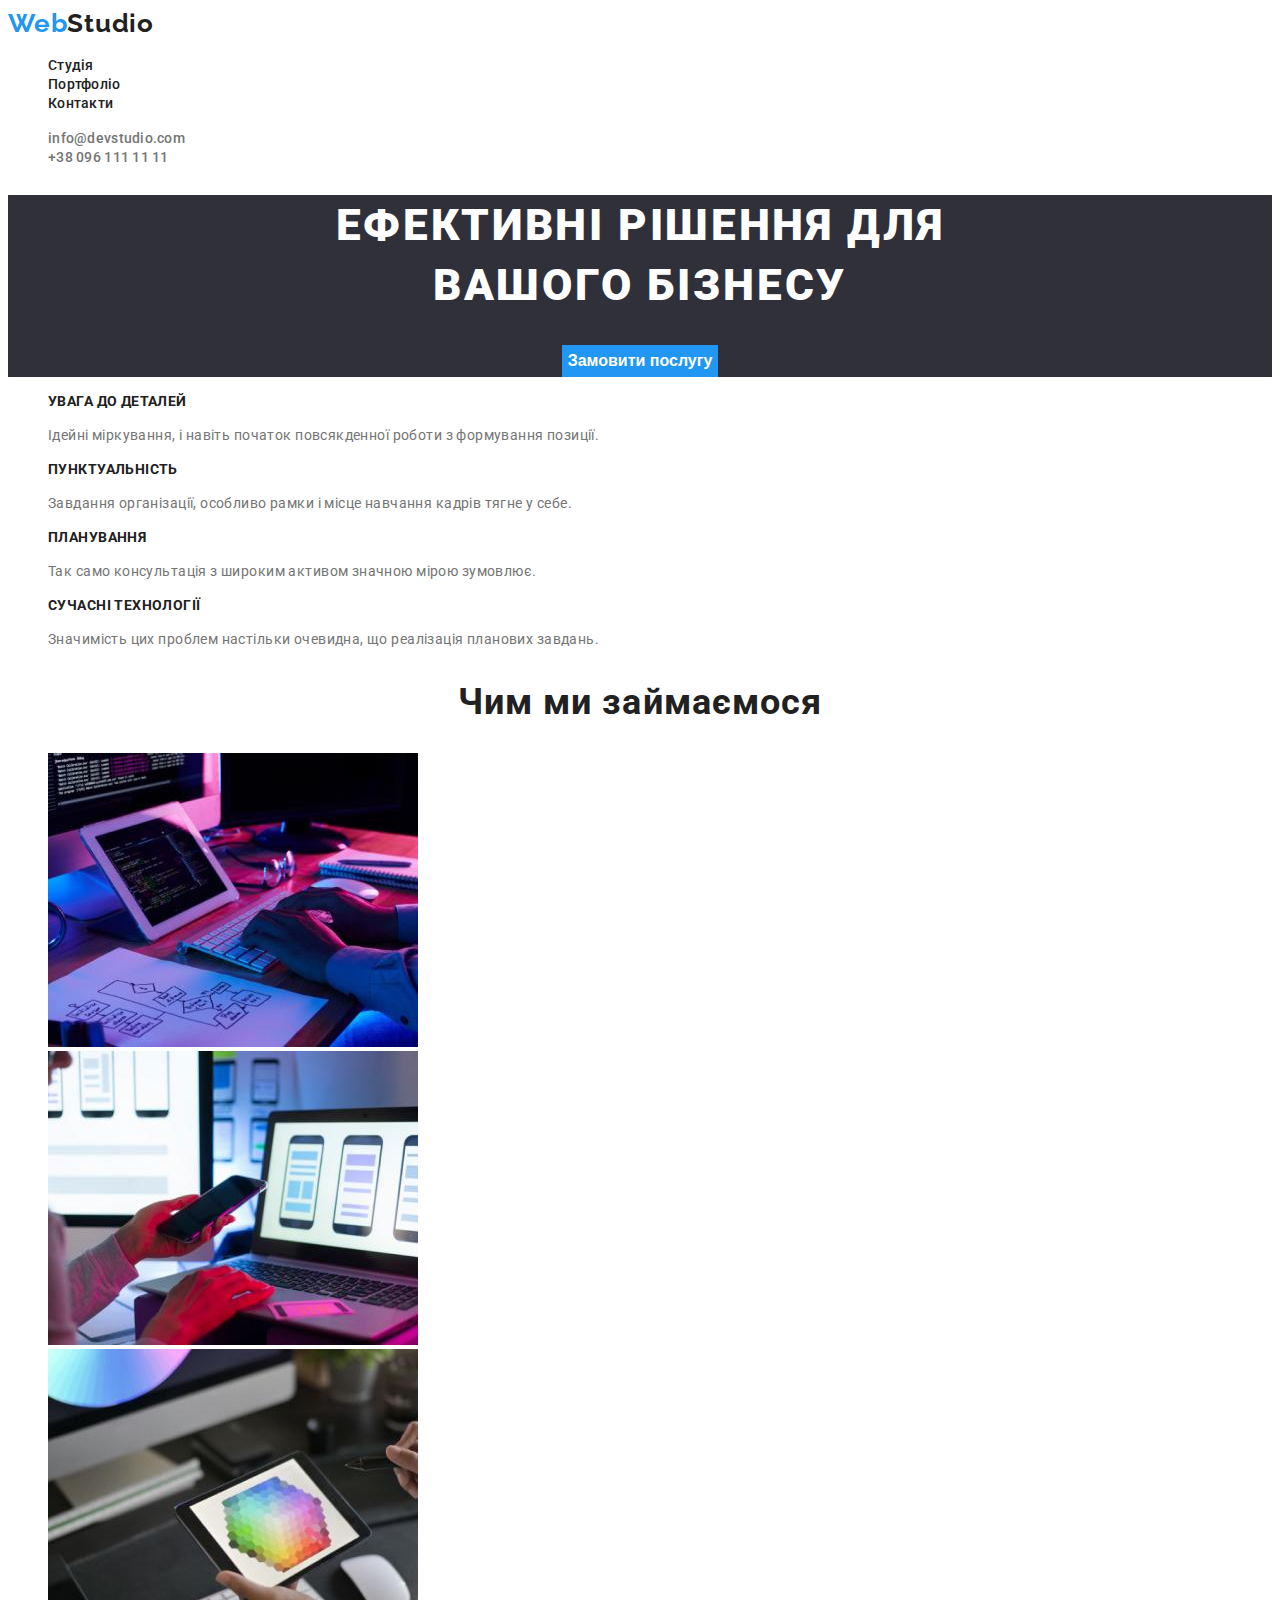
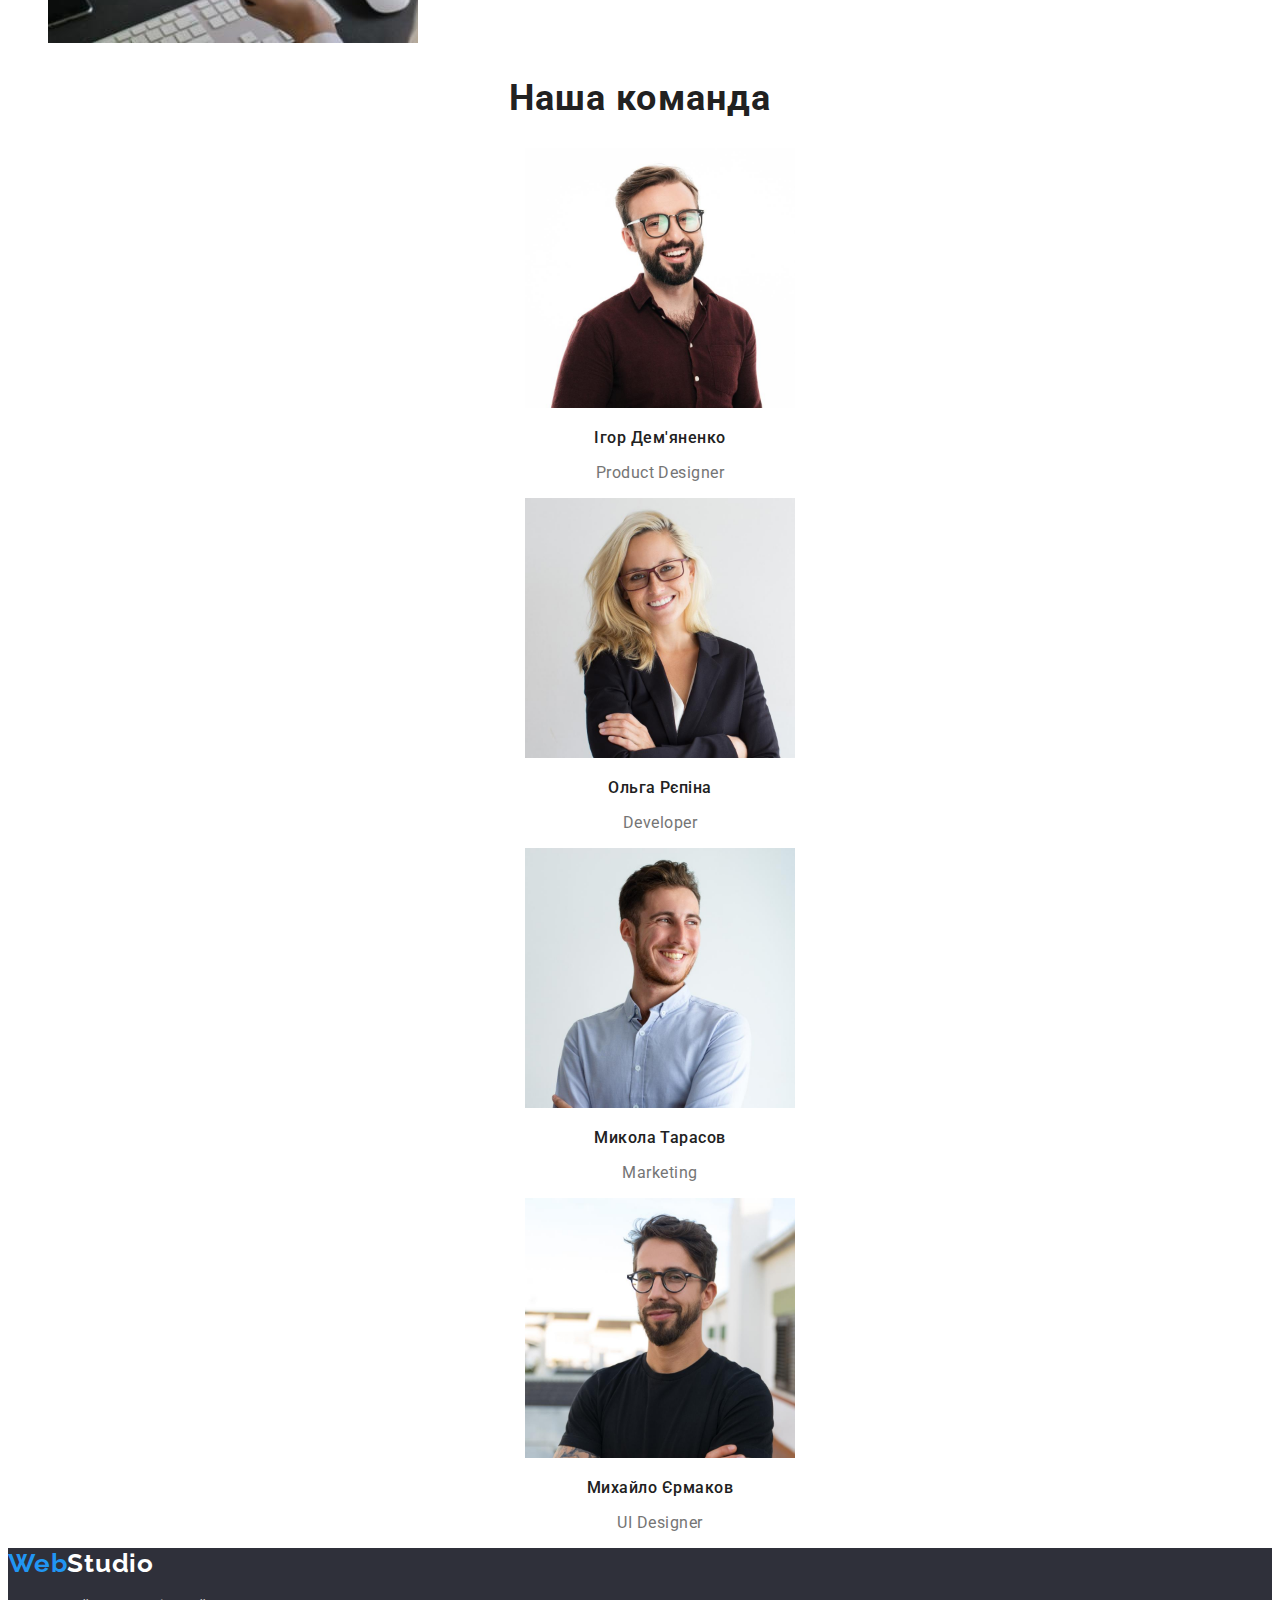
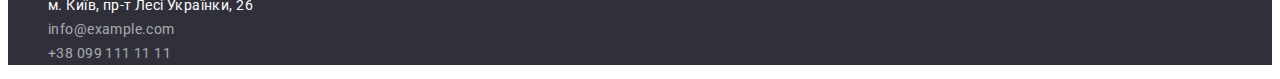
<file: index.html>
<!DOCTYPE html>
<html lang="uk">

<head>
    <meta charset="UTF-8">
    <meta http-equiv="X-UA-Compatible" content="IE=edge">
    <meta name="viewport" content="width=device-width, initial-scale=1.0">
    <title>WebStudio</title>
    <link rel="preconnect" href="https://fonts.googleapis.com">
    <link rel="preconnect" href="https://fonts.gstatic.com" crossorigin>
    <link href="https://fonts.googleapis.com/css2?family=Raleway:wght@700&family=Roboto:wght@400;500;700;900&display=swap"
        rel="stylesheet">
    <link rel="stylesheet" href="./css/styles.css">
</head>

<body>

    <header>
    
        <!--Site logo-->
        <a href="./index.html" class="site-logo-header"><span class="site-logo-blue">Web</span>Studio</a>
    
        <!--Menu navigation-->
        <nav class="navigation">
            <ul class="navigation-list li">
                <li><a href="./index.html" class="navigation-item hover">Студія</a></li>
                <li><a href="./portfolio.html" class="navigation-item hover">Портфоліо</a></li>
                <li><a href="" class="navigation-item hover">Контакти</a></li>
            </ul>
    
        </nav>
        <ul class="contact-list li">
            <li><a href="mailto:info@devstudio.com" class="contact-item hover link">info@devstudio.com</a></li>
            <li><a href="tel:+380961111111" class="contact-item hover link">+38 096 111 11 11</a></li>
        </ul>
    
    </header>

    <main>

        <section class="main-title">

            <h1 class="main-title-text">Ефективні рішення для<br>вашого бізнесу</h1>
        
            <button type="button" class="order-btn">Замовити послугу</button>
            

        </section>

        <!--Features-->
        <section class="features">

            <h2 class="visually-hidden">Особливості</h2>
            
            <ul class="features-list li">
               
                <li class="features-item">

                    <h3 class="features-title">Увага до деталей</h3>
                    <p class="features-after-title" >
                        Ідейні міркування, і навіть початок повсякденної роботи з формування позиції.
                    </p>


                </li>

                <li class="features-item">
                   
                    <h3 class="features-title">Пунктуальність</h3>
                    <p class="features-after-title" >
                        Завдання організації, особливо рамки і місце навчання кадрів тягне у себе.
                    </p>


                </li>

                <li class="features-item">
                   
                    <h3 class="features-title">Планування</h3>
                    <p class="features-after-title" >
                        Так само консультація з широким активом значною мірою зумовлює.
                    </p>

                </li>

                <li class="features-item">
                    
                    <h3 class="features-title">Сучасні технології</h3>
                    <p class="features-after-title" >
                        Значимість цих проблем настільки очевидна, що реалізація планових завдань.
                    </p>

                </li>
            </ul>

        </section>

        <!--Promo-->

        <section class="promo">
            
            <h2 class="promo-title">Чим ми займаємося</h2>
            <ul class="promo-list li">
                <li class="promo-item"><img src="./images/img1.jpg" alt="Desktop" width="370" height="294"></li>
                <li class="promo-item"><img src="./images/img2.jpg" alt="Mobile app" width="370" height="294"></li>
                <li class="promo-item"><img src="./images/img3.jpg" alt="Desing" width="370" height="294"></li>
            </ul>

        </section>

        <!--Team-->

        <section class="team">
            
            <h2 class="team-title">Наша команда</h2>

            <ul class="team-list li">

                <li class="team-item">
                    <img src="./images/ihor_demianenko.jpg" alt="Ігор Дем'яненко" width="270" height="260">
                    <h3 class="team-item-title">Ігор Дем'яненко</h3>
                    <p class="team-item-after-title">Product Designer</p>
                </li>

                <li class="team-item">
                    <img src="./images/olha_repina.jpg" alt="Ольга Рєпіна" width="270" height="260">
                    <h3 class="team-item-title">Ольга Рєпіна</h3>
                    <p class="team-item-after-title">Developer</p> 
                </li>

                <li class="team-item">
                    <img src="./images/nikolai_tarasov.jpg" alt="Микола Тарасов" width="270" height="260">
                    <h3 class="team-item-title">Микола Тарасов</h3>
                    <p class="team-item-after-title">Marketing</p>
                </li>

                <li class="team-item">
                    <img src="./images/mikhail_ermakov.jpg" alt="Михайло Єрмаков" width="270" height="260">
                    <h3 class="team-item-title">Михайло Єрмаков</h3>
                    <p class="team-item-after-title">UI Designer</p>
                </li>
                
            </ul>


        </section>


    </main>



    <footer class="footer">
    
        <!--Site logo-->
        <a href="./index.html" class="site-logo-footer"><span class="site-logo-blue">Web</span>Studio</a>
    
    
        <address class="footer-contacts">
    
            <ul class="footer-contacts-list li">
                <li><a
                        href="https://www.google.com.ua/maps/place/%D0%B1%D1%83%D0%BB%D1%8C%D0%B2%D0%B0%D1%80+%D0%9B%D0%B5%D1%81%D1%96+%D0%A3%D0%BA%D1%80%D0%B0%D1%97%D0%BD%D0%BA%D0%B8,+26,+%D0%9A%D0%B8%D1%97%D0%B2,+02000/@50.4265841,30.5361971,17z/data=!3m1!4b1!4m5!3m4!1s0x40d4cf0e033ecbe9:0x57a4dffefec77da0!8m2!3d50.4265807!4d30.5383858?hl=uk"
                        target="_blank" rel="noopener noreferrer nofollow" class="footer-contacts-item">м. Київ, пр-т Лесі Українки, 26</a></li>
                <li><a href="mailto:info@example.com" class="footer-contacts-item grey">info@example.com</a></li>
                <li><a href="tel:+380991111111" class="footer-contacts-item grey">+38 099 111 11 11</a></li>
            </ul>
    
        </address>
    
    </footer>
</body>

</html>
</file>
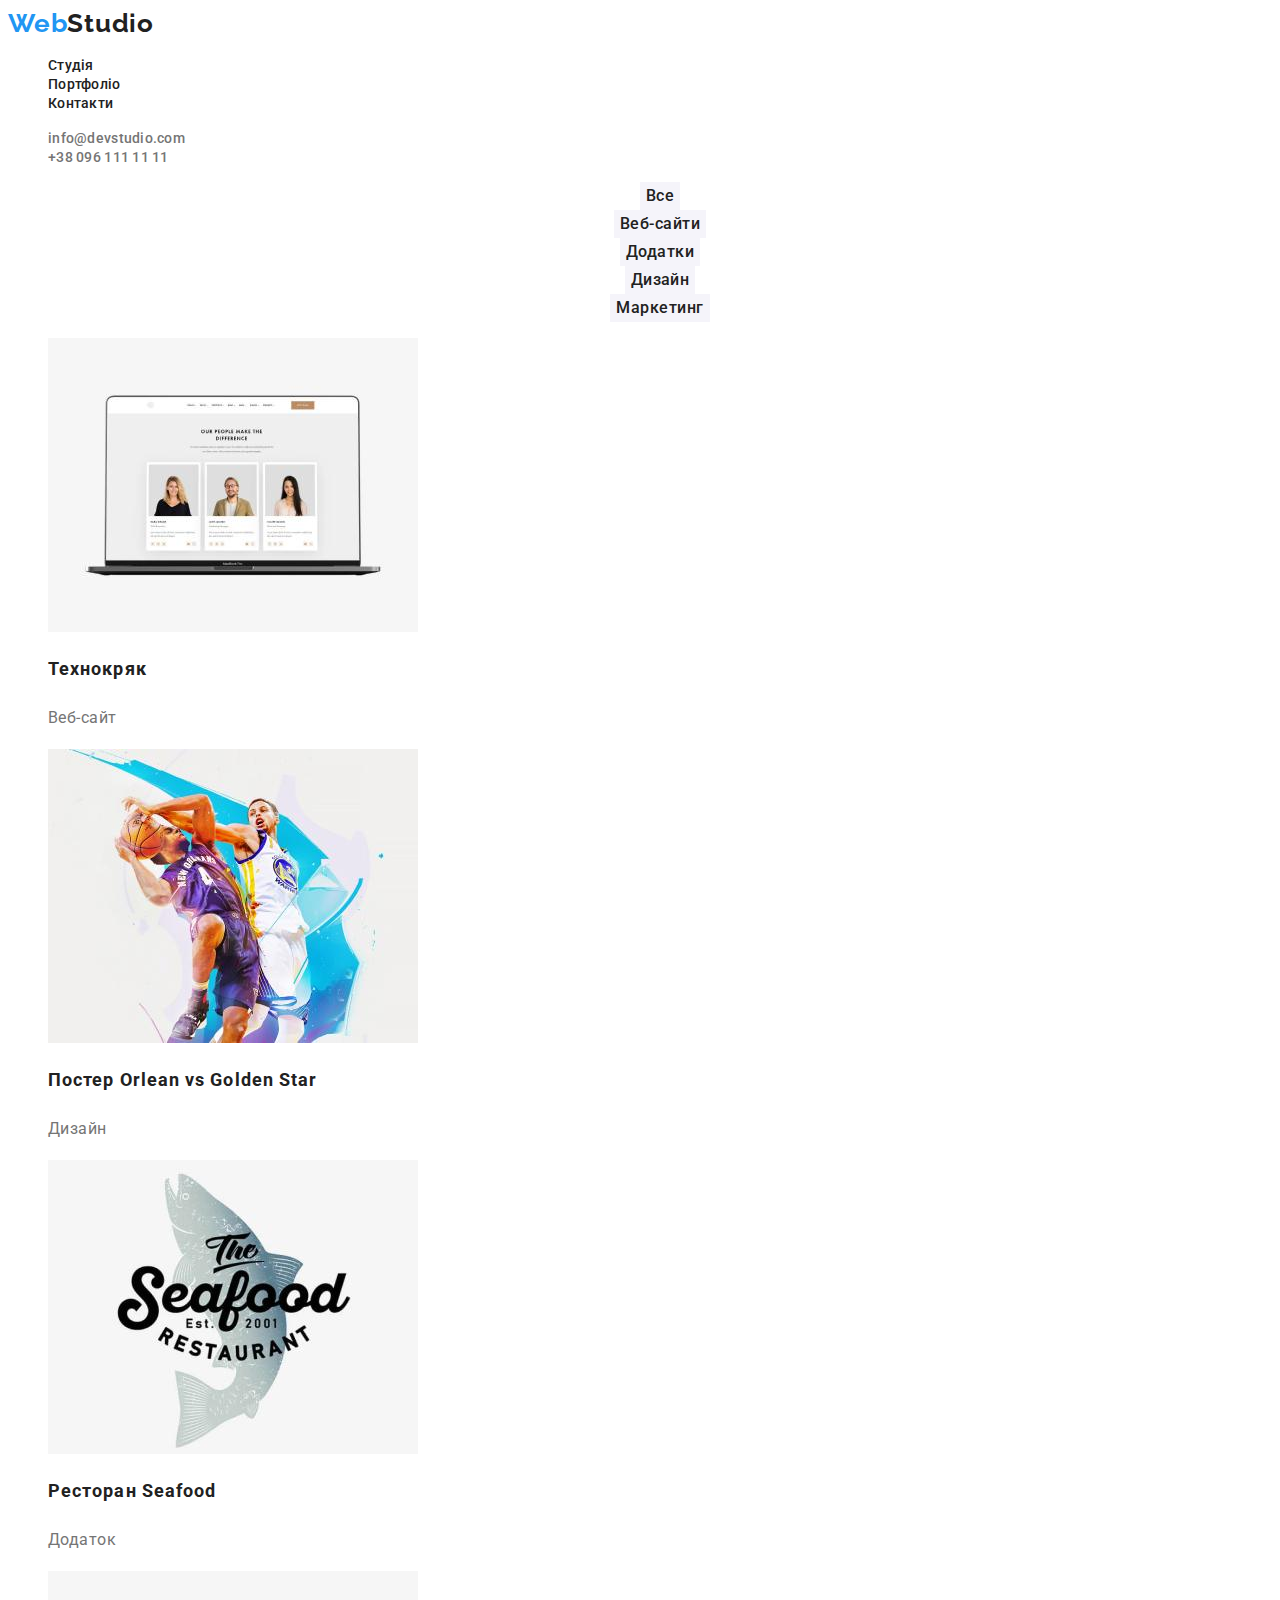
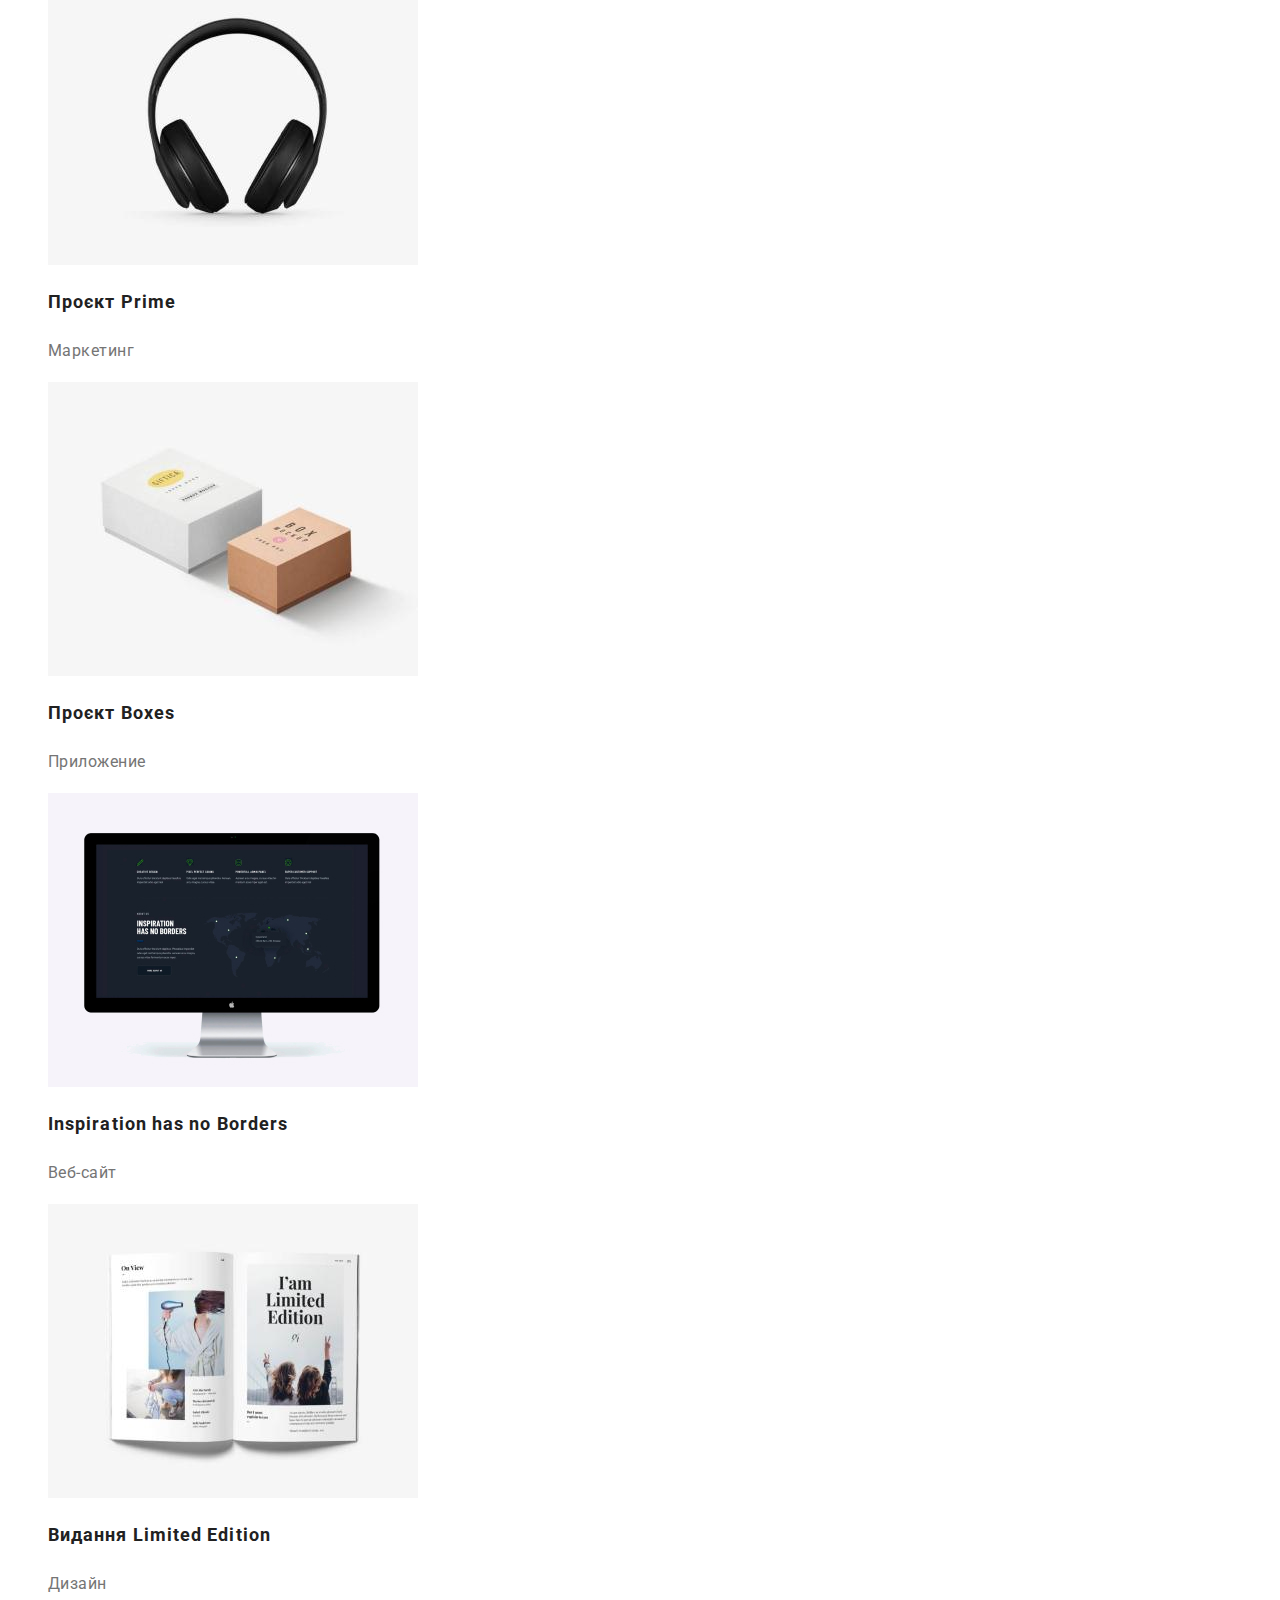
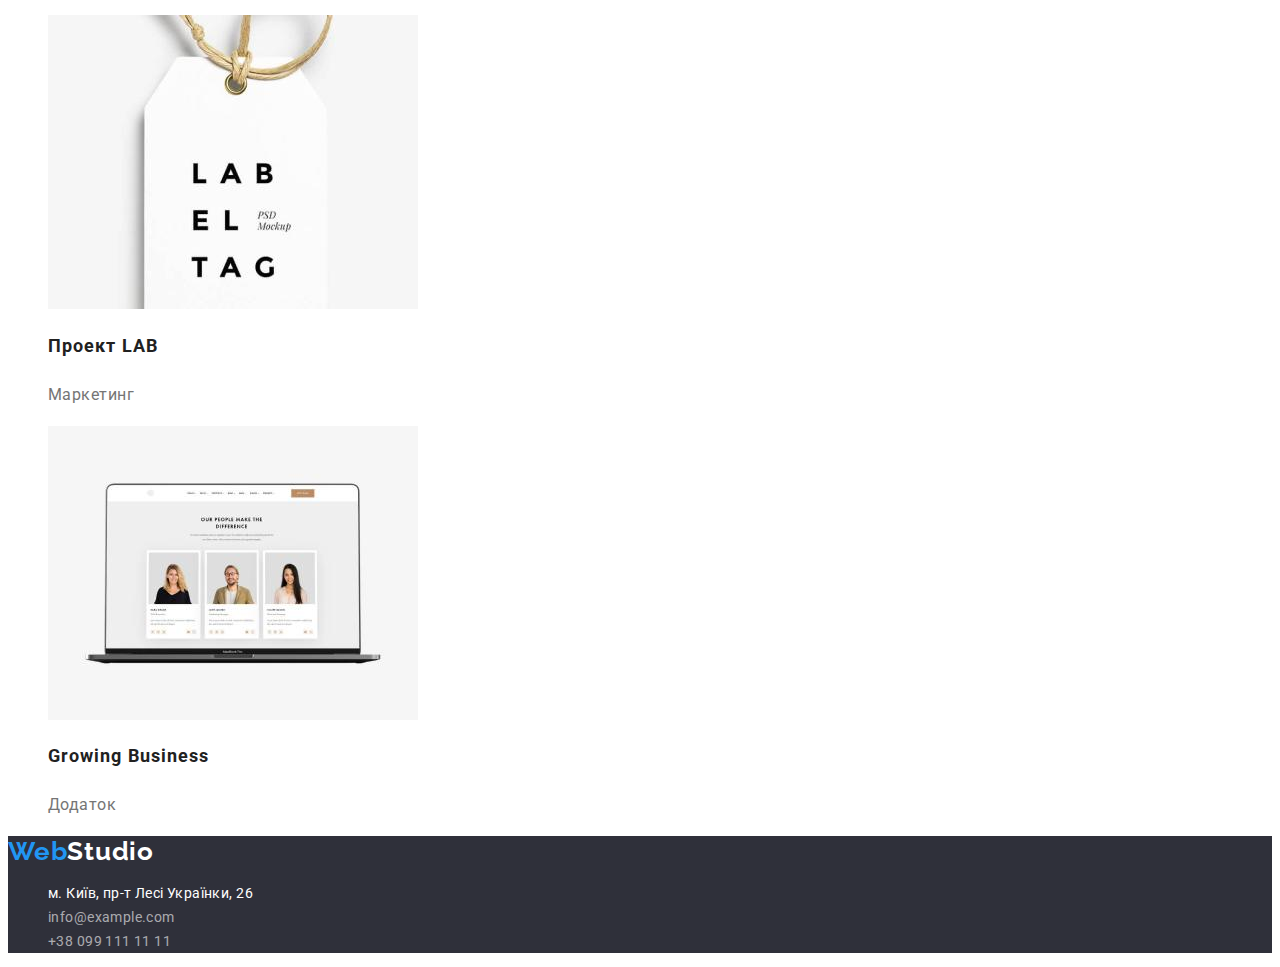
<file: portfolio.html>
<!DOCTYPE html>
<html lang="uk">

<head>
    <meta charset="UTF-8">
    <meta http-equiv="X-UA-Compatible" content="IE=edge">
    <meta name="viewport" content="width=device-width, initial-scale=1.0">
    <title>Портфоліо</title>
    <link rel="preconnect" href="https://fonts.googleapis.com">
    <link rel="preconnect" href="https://fonts.gstatic.com" crossorigin>
    <link href="https://fonts.googleapis.com/css2?family=Raleway:wght@700&family=Roboto:wght@400;500;700;900&display=swap"
        rel="stylesheet">
    <link rel="stylesheet" href="./css/styles.css">
</head>
<body>

    <header>
    
        <!--Site logo-->
        <a href="./index.html" class="site-logo-header"><span class="site-logo-blue">Web</span>Studio</a>
    
        <!--Menu navigation-->
        <nav class="navigation">
            <ul class="navigation-list li">
                <li><a href="./index.html" class="navigation-item hover">Студія</a></li>
                <li><a href="./portfolio.html" class="navigation-item hover">Портфоліо</a></li>
                <li><a href="" class="navigation-item hover">Контакти</a></li>
            </ul>
    
        </nav>
        <ul class="contact-list li">
            <li><a href="mailto:info@devstudio.com" class="contact-item hover link">info@devstudio.com</a></li>
            <li><a href="tel:+380961111111" class="contact-item hover link">+38 096 111 11 11</a></li>
        </ul>
    
    </header>
   

    <main>
        <section>
            <h1 class="visually-hidden">Портфоліо</h1>
            
            <!-- Filters -->
            
                <ul class="filters-list li">
                    <li class="filters-item"><button type="button" class="filters-item-btn">Все</button></li>
                    <li class="filters-item"><button type="button" class="filters-item-btn">Веб-сайти</button></li>
                    <li class="filters-item"><button type="button" class="filters-item-btn">Додатки</button></li>
                    <li class="filters-item"><button type="button" class="filters-item-btn">Дизайн</button></li>
                    <li class="filters-item"><button type="button" class="filters-item-btn">Маркетинг</button></li>
                </ul>
           
            
            <!-- Sample work -->
            
                <ul class="sample-list li">

                    <li class="sample-item">
                        <img src="./images/img4.jpg" alt="Ноутбук, на якому відкрито сайт" width="370" height="294">
                        <h2 class="sample-title">Технокряк</h2>
                        <p class="simple-after-title">Веб-сайт</p>
                    </li>
            
                    <li class="sample-item">
                        <img src="./images/img5.jpg" alt="Постер з баскетболістами" width="370" height="294">
                        <h2 class="sample-title">Постер <span lang="en">Orlean vs Golden Star</span></h2>
                        <p class="simple-after-title">Дизайн</p>
                    </li>
            
                    <li class="sample-item">
                        <img src="./images/img6.jpg" alt="Логотип застосунку ресторана" width="370" height="294">
                        <h2 class="sample-title">Ресторан <span lang="en">Seafood</span></h2>
                        <p class="simple-after-title">Додаток</p>
                    </li>
            
                    <li class="sample-item">
                        <img src="./images/img7.jpg" alt="Навушники" width="370" height="294">
                        <h2 class="sample-title">Проєкт <span lang="en">Prime</span></h2>
                        <p class="simple-after-title">Маркетинг</p>
                    </li>
            
                    <li class="sample-item">
                        <img src="./images/img8.jpg" alt="Дві коробки" width="370" height="294">
                        <h2 class="sample-title">Проєкт <span lang="en">Boxes</span></h2>
                        <p class="simple-after-title">Приложение</p>
                    </li>
            
                    <li class="sample-item">
                        <img src="./images/img9.jpg" alt="Монітор, на якому відкрито сайт" width="370" height="294">
                        <h2 class="sample-title"><span lang="en">Inspiration has no Borders</span></h2>
                        <p class="simple-after-title">Веб-сайт</p>
                    </li>
            
                    <li class="sample-item">
                        <img src="./images/img10.jpg" alt="Відкрита книга" width="370" height="294">
                        <h2 class="sample-title">Видання <span lang="en">Limited Edition</span></h2>
                        <p class="simple-after-title">Дизайн</p>
                    </li>
            
                    <li class="sample-item">
                        <img src="./images/img11.jpg" alt="Бірочка на мотузку с написом" width="370" height="294">
                        <h2 class="sample-title">Проект <span lang="en">LAB</span></h2>
                        <p class="simple-after-title">Маркетинг</p>
                    </li>
            
                    <li class="sample-item">
                        <img src="./images/img4.jpg" alt="Ноутбук, на якому відкрито сайт" width="370" height="294">
                        <h2 class="sample-title"><span lang="en">Growing Business</span></h2>
                        <p class="simple-after-title">Додаток</p>
                    </li>
                </ul>
            
            </section>
        </section>

        

    </main>

    <footer class="footer">
    
        <!--Site logo-->
        <a href="./index.html" class="site-logo-footer"><span class="site-logo-blue">Web</span>Studio</a>
    
    
        <address class="footer-contacts">
    
            <ul class="footer-contacts-list li">
                <li><a href="https://www.google.com.ua/maps/place/%D0%B1%D1%83%D0%BB%D1%8C%D0%B2%D0%B0%D1%80+%D0%9B%D0%B5%D1%81%D1%96+%D0%A3%D0%BA%D1%80%D0%B0%D1%97%D0%BD%D0%BA%D0%B8,+26,+%D0%9A%D0%B8%D1%97%D0%B2,+02000/@50.4265841,30.5361971,17z/data=!3m1!4b1!4m5!3m4!1s0x40d4cf0e033ecbe9:0x57a4dffefec77da0!8m2!3d50.4265807!4d30.5383858?hl=uk"
                        target="_blank" rel="noopener noreferrer nofollow" class="footer-contacts-item">м. Київ, пр-т Лесі
                        Українки, 26</a></li>
                <li><a href="mailto:info@example.com" class="footer-contacts-item grey">info@example.com</a></li>
                <li><a href="tel:+380991111111" class="footer-contacts-item grey">+38 099 111 11 11</a></li>
            </ul>
    
        </address>
    
    </footer>

</body>

</html>
</file>
<file: css/styles.css>
:root {
    --dark-color:#212121;
    --hover-color:#2196F3;
    --grey-color: #757575;
    --white-color:#fff;
}

body {
    font-family: 'Roboto', sans-serif;
    color: var(--dark-color);
    }

.li {
    list-style: none;    
}

.visually-hidden {
    position: absolute;
    white-space: nowrap;
    width: 1px;
    height: 1px;
    overflow: hidden;
    border: 0;
    padding: 0;
    clip: rect(0 0 0 0);
    clip-path: inset(50%);
    margin: -1px;
}

.hover:hover,
.hover:focus {
    color: var(--hover-color);

}

/* Menu navigation */
.site-logo-header {
    font-family: 'Raleway', sans-serif;
    font-weight: 700;
    font-size: 26px;
    line-height: calc(31/26);
    letter-spacing: 0.03em;
    text-decoration: none;
    color: var(--dark-color);
           
}

.site-logo-blue {
    color: var(--hover-color);
}

.navigation-item {
    font-weight: 500;
    font-size: 14px;
    line-height: calc(16/14);
    letter-spacing: 0.02em;
    text-decoration: none;
    color: var(--dark-color);
        
}

.navigation-item:visited, .navigation-item:focus {
    color: var(--title-color);
}
.navigation-list , .navigation-list:visited {
    color: var(--dark-color);
}

.navigation-item:hover, .navigation-item:focus {
    color: var(--hover-color);
    }

.contact-list .contact-item {
    font-weight: 500;
    font-size: 14px;
    line-height: calc(16/14);
    letter-spacing: 0.02em;
    text-decoration: none;
    color: var(--grey-color)
}

.contact-item:hover, .contact-item:focus {
    color: var(--hover-color);
}

.contact-item > .contact-list {
    text-decoration: double;
}

.main-title {
    background-color: #2F303A;
    text-align: center;
}

.main-title-text {
    font-family: 'Roboto';
    font-style: normal;
    font-weight: 900;
    font-size: 44px;
    line-height: calc(60/44);
    text-align: center;
    letter-spacing: 0.06em;
    text-transform: uppercase;
    color: var(--white-color);
}

    /* Filters*/

.filters-item {
   text-align: center;
   }

.filters-item-btn {
    font-family: inherit;
    font-style: normal;
    font-weight: 500;
    font-size: 16px;
    line-height: 26px;
    text-align: center;
    letter-spacing: 0.03em;
    border: none;
    cursor: pointer;
    color: var(--dark-color);
    background-color: #F5F4FA;
}

.filters-item-btn:hover,
.filters-item-btn:focus {
    background-color: var(--hover-color);
    color: var(--white-color);
}

.order-btn {
    font-weight: 700;
    font-size: 16px;
    line-height: calc(30/16);
    align-items: center;
    text-align: center;
    color: var(--white-color);
    background-color: var(--hover-color);
    border: none;
    cursor: pointer;
}

/*Features*/

.features-title {
    font-weight: 700;
    font-size: 14px;
    line-height: calc(16/14);
    letter-spacing: 0.03em;
    text-transform: uppercase;
    text-align: left;
    color: var(--dark-color);
}

.features-after-title {
        font-weight: 400;
        font-size: 14px;
        line-height: calc(24/14);
        letter-spacing: 0.03em;
        text-align: left;
        color: var(--grey-color);
}

/*Promo*/

.promo-title {
    font-weight: 700;
    font-size: 36px;
    line-height: calc(42/36);
    text-align: center;
    letter-spacing: 0.03em;
    color: var(--dark-color);
}

/*Team*/


.team-title {
    font-style: normal;
    font-weight: 700;
    font-size: 36px;
    line-height: 42px;
    text-align: center;
    letter-spacing: 0.03em;
    color: var(--dark-color);
    
}

.team-item {
    text-align: center;
}

.team-item-title {
    font-weight: 500;
    font-size: 16px;
    line-height: calc(19/16);
    text-align: center;
    letter-spacing: 0.03em;
    color: var(--dark-color);
}

.team-item-after-title {
    font-size: 16px;
    line-height: calc(19/16);
    text-align: center;
    letter-spacing: 0.03em;
    color: var(--grey-color);
}

/*Sample work*/

.sample-title {
    font-weight: 700;
    font-size: 18px;
    line-height: calc(36/18);
    letter-spacing: 0.06em;
    text-align: left;
    color: var(--dark-color);
}

.simple-after-title {
    font-size: 16px;
    line-height: calc(30/16);
    letter-spacing: 0.03em;
    text-align: left;
    color: var(--grey-color);
}


/*Footer*/

.footer {
    background-color:rgba(47, 48, 58, 1);
    
}

.site-logo-footer {
    font-family: 'Raleway', sans-serif;
    font-style: normal;
    font-weight: 700;
    font-size: 26px;
    line-height: calc(31/26);
    letter-spacing: 0.03em;
    color: var(--white-color);
    text-decoration: none
}

.footer-contacts-list {
    font-style: normal;
    font-size: 14px;
    line-height: calc(24/14);
    letter-spacing: 0.03em;
    
}

.footer-contacts-item {
    text-decoration: none
    
}

.footer-contacts-item {
    color: var(--white-color);
}

.grey {
    color: rgba(255, 255, 255, 0.6);
    ;
}

.footer-contacts-item:hover, 
.footer-contacts-item:focus {
    color: var(--hover-color);
}
</file>
